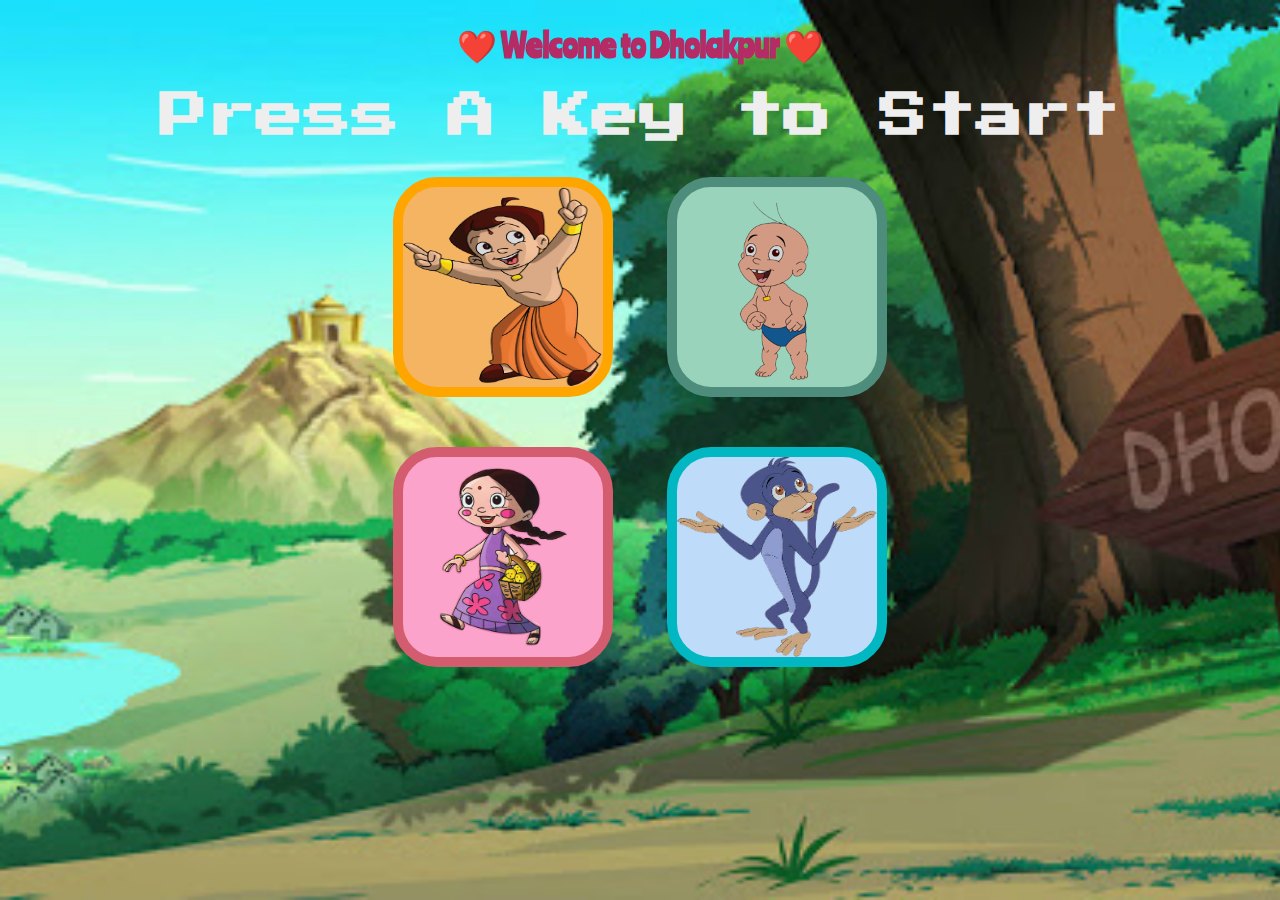
<file: index.html>
<!DOCTYPE html>
<html lang="en" dir="ltr">

<head>
  <meta charset="utf-8">
  <title>Chhota Bheem Game</title>
  <link rel="stylesheet" href="mystyles.css">
  <link href="https://fonts.googleapis.com/css?family=Press+Start+2P" rel="stylesheet">
   <link href="https://fonts.googleapis.com/css2?family=Langar&family=Ranchers&display=swap" rel="stylesheet">
</head>

<body>
  <img src="images/sad.jpg" class="hide kalia"></img>
  <div class="top">
	  <h2>❤️ Welcome to Dholakpur ❤️</h2>
	  <h1 id="level-title">Press A Key to Start</h1>
  </div>
  <div class="container">
    <div class="row">

      <div type="button" id="green" class="btn green">
        <img src="images/bheem1.png" alt="BHEEM">
      </div>

      <div type="button" id="red" class="btn red">
        <img src="images/raju.png" alt="chhutki">
      </div>
    </div>

    <div class="row">

      <div type="button" id="yellow" class="btn yellow">
        <img src="images/chhutki.png" alt="chhutki">
      </div>
      <div type="button" id="blue" class="btn blue">
        <img src="images/jaggu.png" alt="chhutki">
      </div>

    </div>

  </div>
	<button>Start</button>
  <script src="https://ajax.googleapis.com/ajax/libs/jquery/3.3.1/jquery.min.js"></script>
  <script src ="mygame.js"> </script>

</body>

</html>
</file>
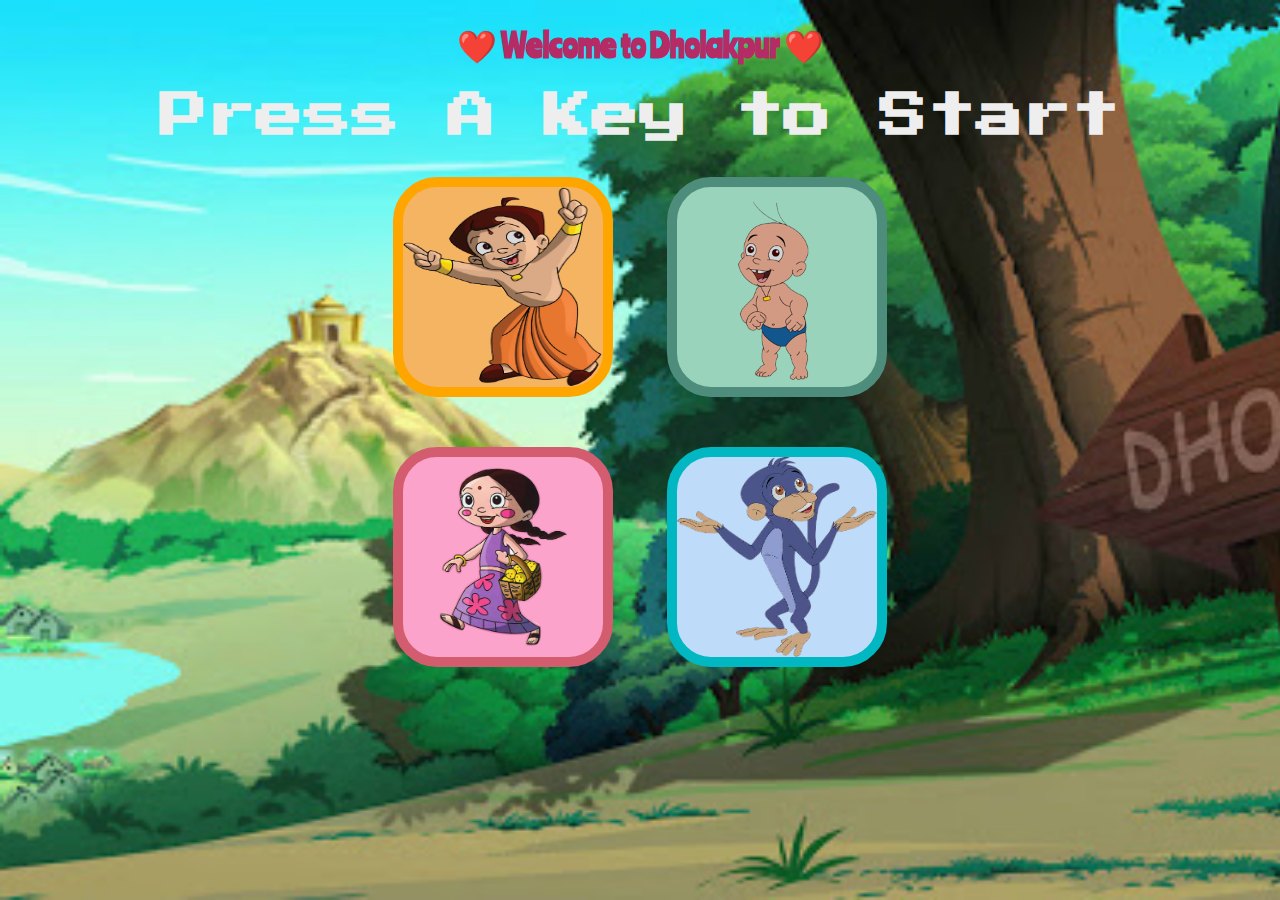
<file: myindex.html>
<!DOCTYPE html>
<html lang="en" dir="ltr">

<head>
  <meta charset="utf-8">
  <title>Chhota Bheem Game</title>
  <link rel="stylesheet" href="mystyles.css">
  <link href="https://fonts.googleapis.com/css?family=Press+Start+2P" rel="stylesheet">
   <link href="https://fonts.googleapis.com/css2?family=Langar&family=Ranchers&display=swap" rel="stylesheet">
</head>

<body>
  <img src="images/sad.jpg" class="hide kalia"></img>
  <div class="top">
	  <h2>❤️ Welcome to Dholakpur ❤️</h2>
	  <h1 id="level-title">Press A Key to Start</h1>
  </div>
  <div class="container">
    <div class="row">

      <div type="button" id="green" class="btn green">
        <img src="images/bheem1.png" alt="BHEEM">
      </div>

      <div type="button" id="red" class="btn red">
        <img src="images/raju.png" alt="chhutki">
      </div>
    </div>

    <div class="row">

      <div type="button" id="yellow" class="btn yellow">
        <img src="images/chhutki.png" alt="chhutki">
      </div>
      <div type="button" id="blue" class="btn blue">
        <img src="images/jaggu.png" alt="chhutki">
      </div>

    </div>

  </div>
  <script src="https://ajax.googleapis.com/ajax/libs/jquery/3.3.1/jquery.min.js"></script>
  <script src ="mygame.js"> </script>

</body>

</html>
</file>
<file: mystyles.css>
body {
  text-align: center;
  background-image: url("images/dholakpur.jpg");
  background-repeat: no-repeat;
  background-attachment: fixed;
  background-size: cover;
  
}
.kalia {

	position: absolute;
	/*right: 40px;
	bottom: 10px;*/
	visibility: none;
	border-radius: 0;
	height: 100%;
	width: 100%;
	left: 0;
	top: 0;
	right:0;
	bottom: 0;
	
}
.row {
	height: 40%;
}
.top {
	height: 20%;
}
.hide {
	height: 300px;
	width: 300px;
	position: absolute;
	right: 40px;
	bottom: 10px;
	visibility: hidden;
}

#level-title {
  font-family: 'Press Start 2P', cursive;
  font-size: 3rem;
  margin:  1% 5%;
  color: #eeeeee;
}
h2 {
	font-family: 'Ranchers', cursive;
    font-size: 2rem;
    margin:  2% 5%;
    color: #b52b65;
}

.container {
  display: block;
  width: 50%;
  margin: auto;

}
img {
  height: 200px;
  width: 200px;
  border-radius:20%;
	
}

.btn {
  margin: 25px;
  display: inline-block;
  height: 200px;
  width: 200px;
  
  border-radius: 20%;
}

.game-over {
  background-image: url("images/red.jpg");
  opacity: 0.8;
  /*background-image: url("images/kalia.jpg");
  background-repeat: no-repeat;
  background-attachment: fixed;
  background-size: cover;
  z-index: 5;*/
  
 
}

.red {
background-color: #9ad3bc;
border: 10px solid #4e8d7c;
  
}

.green {
  background-color: #f5b461;
  border: 10px solid orange;

}

.blue {
  background-color: #bedcfa;
    border: 10px solid #00b7c2;
}

.yellow {
  	background-color: #fca3cc;
	border: 10px solid #d35d6e;
}

.pressed {
  box-shadow: 0 0 20px white;
  background-color: grey;
}

button {
    display: none;
}


@media (max-width: 1000px) {
	h1{display: none;}
	body {
  background-image: url("images/dholakpur.jpg");
  background-repeat: no-repeat;
  background-attachment: fixed;
  background-size: cover;
  
}
.top{
	margin-top: 10%;
	margin-bottom: 5%;
}

.container{
	width: 100%;
	margin-top: 5%;
	margin-bottom: 10%;
}
button {
	display: inline;
  background: #34d9d9;
  background-image: -webkit-linear-gradient(top, #34d9d9, #2980b9);
  background-image: -moz-linear-gradient(top, #34d9d9, #2980b9);
  background-image: -ms-linear-gradient(top, #34d9d9, #2980b9);
  background-image: -o-linear-gradient(top, #34d9d9, #2980b9);
  background-image: linear-gradient(to bottom, #34d9d9, #2980b9);
  -webkit-border-radius: 60;
  -moz-border-radius: 60;
  border-radius: 60px;
  font-family: Arial;
  color: #ffffff;
  font-size: 38px;
   border: solid #1f628d 1px;
  padding: 10px 17px 10px 17px;
  text-decoration: none;
}

button:hover {
  background: #3cb0fd;
  background-image: -webkit-linear-gradient(top, #3cb0fd, #3498db);
  background-image: -moz-linear-gradient(top, #3cb0fd, #3498db);
  background-image: -ms-linear-gradient(top, #3cb0fd, #3498db);
  background-image: -o-linear-gradient(top, #3cb0fd, #3498db);
  background-image: linear-gradient(to bottom, #3cb0fd, #3498db);
  text-decoration: none;
}
    

}
</file>
